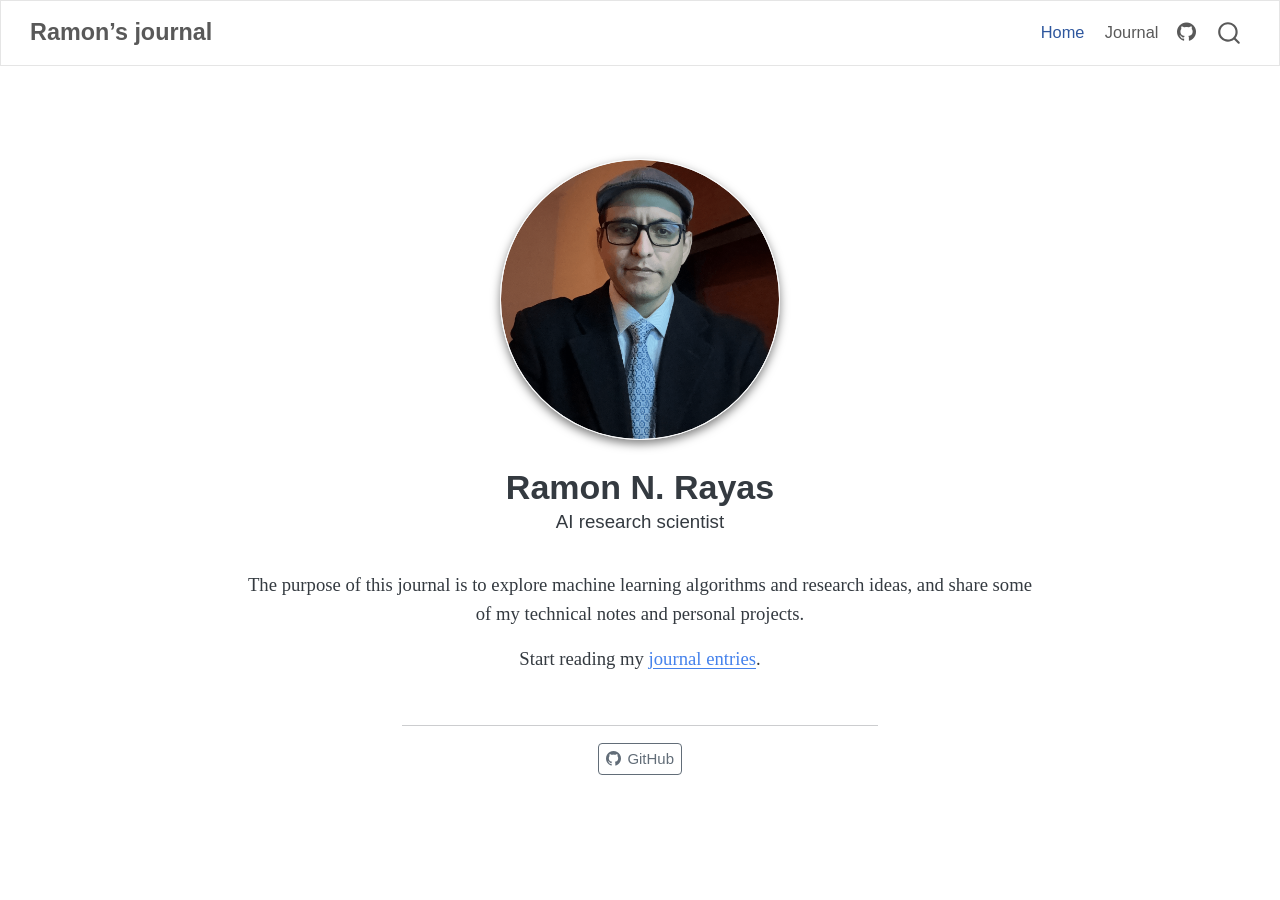
<file: index.html>
<!DOCTYPE html>
<html xmlns="http://www.w3.org/1999/xhtml" lang="en" xml:lang="en"><head>

<meta charset="utf-8">
<meta name="generator" content="quarto-1.9.38">

<meta name="viewport" content="width=device-width, initial-scale=1.0, user-scalable=yes">

<meta name="description" content="AI research scientist">

<title>Ramon N. Rayas – Ramon’s journal</title>
<style>
/* Default styles provided by pandoc.
** See https://pandoc.org/MANUAL.html#variables-for-html for config info.
*/
code{white-space: pre-wrap;}
span.smallcaps{font-variant: small-caps;}
div.columns{display: flex; gap: min(4vw, 1.5em);}
div.column{flex: auto; overflow-x: auto;}
div.hanging-indent{margin-left: 1.5em; text-indent: -1.5em;}
ul.task-list{list-style: none;}
ul.task-list li input[type="checkbox"] {
  width: 0.8em;
  margin: 0 0.8em 0.2em -1em; /* quarto-specific, see https://github.com/quarto-dev/quarto-cli/issues/4556 */ 
  vertical-align: middle;
}
</style>


<script src="site_libs/quarto-nav/quarto-nav.js"></script>
<script src="site_libs/quarto-nav/headroom.min.js"></script>
<script src="site_libs/clipboard/clipboard.min.js"></script>
<script src="site_libs/quarto-search/autocomplete.umd.js"></script>
<script src="site_libs/quarto-search/fuse.min.js"></script>
<script src="site_libs/quarto-search/quarto-search.js"></script>
<meta name="quarto:offset" content="./">
<script src="site_libs/quarto-html/quarto.js" type="module"></script>
<script src="site_libs/quarto-html/tabsets/tabsets.js" type="module"></script>
<script src="site_libs/quarto-html/popper.min.js"></script>
<script src="site_libs/quarto-html/tippy.umd.min.js"></script>
<link href="site_libs/quarto-html/tippy.css" rel="stylesheet">
<link href="site_libs/quarto-html/quarto-syntax-highlighting-15634bcf2e68342d4ad2dfa704d543f6.css" rel="stylesheet" id="quarto-text-highlighting-styles">
<script src="site_libs/bootstrap/bootstrap.min.js"></script>
<link href="site_libs/bootstrap/bootstrap-icons.css" rel="stylesheet">
<link href="site_libs/bootstrap/bootstrap-1b5cbb678aba238cc9ecc8dbef59e0a8.min.css" rel="stylesheet" append-hash="true" id="quarto-bootstrap" data-mode="light">
<script id="quarto-search-options" type="application/json">{
  "location": "navbar",
  "copy-button": false,
  "collapse-after": 3,
  "panel-placement": "end",
  "type": "overlay",
  "limit": 50,
  "keyboard-shortcut": [
    "f",
    "/",
    "s"
  ],
  "show-item-context": false,
  "language": {
    "search-no-results-text": "No results",
    "search-matching-documents-text": "matching documents",
    "search-copy-link-title": "Copy link to search",
    "search-hide-matches-text": "Hide additional matches",
    "search-more-match-text": "more match in this document",
    "search-more-matches-text": "more matches in this document",
    "search-clear-button-title": "Clear",
    "search-text-placeholder": "",
    "search-detached-cancel-button-title": "Cancel",
    "search-submit-button-title": "Submit",
    "search-label": "Search"
  }
}</script>


<link rel="stylesheet" href="styles.css">
</head>

<body class="nav-fixed fullcontent quarto-light">

<div id="quarto-search-results"></div>
  <header id="quarto-header" class="headroom fixed-top">
    <nav class="navbar navbar-expand-lg " data-bs-theme="dark">
      <div class="navbar-container container-fluid">
      <div class="navbar-brand-container mx-auto">
    <a class="navbar-brand" href="./index.html">
    <span class="navbar-title">Ramon’s journal</span>
    </a>
  </div>
            <div id="quarto-search" class="" title="Search"></div>
          <button class="navbar-toggler" type="button" data-bs-toggle="collapse" data-bs-target="#navbarCollapse" aria-controls="navbarCollapse" role="menu" aria-expanded="false" aria-label="Toggle navigation" onclick="if (window.quartoToggleHeadroom) { window.quartoToggleHeadroom(); }">
  <span class="navbar-toggler-icon"></span>
</button>
          <div class="collapse navbar-collapse" id="navbarCollapse">
            <ul class="navbar-nav navbar-nav-scroll ms-auto">
  <li class="nav-item">
    <a class="nav-link active" href="./index.html" aria-current="page"> 
<span class="menu-text">Home</span></a>
  </li>  
  <li class="nav-item">
    <a class="nav-link" href="./journal.html"> 
<span class="menu-text">Journal</span></a>
  </li>  
  <li class="nav-item compact">
    <a class="nav-link" href="https://github.com/onalix"> <i class="bi bi-github" role="img">
</i> 
<span class="menu-text"></span></a>
  </li>  
</ul>
          </div> <!-- /navcollapse -->
            <div class="quarto-navbar-tools">
</div>
      </div> <!-- /container-fluid -->
    </nav>
</header>
<!-- content -->
<div id="quarto-content" class="quarto-container page-columns page-rows-contents page-layout-article page-navbar">
<!-- sidebar -->
<!-- margin-sidebar -->
    
<!-- main -->
<div class="quarto-about-jolla">
  <img src="profile.png" class="about-image
  round " style="height: 15em; width: 15em;">
 <header id="title-block-header" class="quarto-title-block default">
<div class="quarto-title">
<h1 class="title">Ramon N. Rayas</h1>
</div>
<div>
  <div class="description">
    AI research scientist
  </div>
</div>
<div class="quarto-title-meta">
  </div>
</header><main class="content" id="quarto-document-content">
<p>The purpose of this journal is to explore machine learning algorithms and research ideas, and share some of my technical notes and personal projects.</p>
<p>Start reading my <a href="./journal.html">journal entries</a>.</p>


</main> 
  <hr class="about-sep">
   <div class="about-links">
  <a href="https://github.com/onalix" class="about-link" rel="" target="">
    <i class="bi bi-github"></i>
     <span class="about-link-text">GitHub</span>
  </a>
</div>
</div>
 <!-- /main -->
<script id="quarto-html-after-body" type="application/javascript">
  window.document.addEventListener("DOMContentLoaded", function (event) {
    const isCodeAnnotation = (el) => {
      for (const clz of el.classList) {
        if (clz.startsWith('code-annotation-')) {                     
          return true;
        }
      }
      return false;
    }
    const onCopySuccess = function(e) {
      // button target
      const button = e.trigger;
      // don't keep focus
      button.blur();
      // flash "checked"
      button.classList.add('code-copy-button-checked');
      var currentTitle = button.getAttribute("title");
      button.setAttribute("title", "Copied!");
      let tooltip;
      if (window.bootstrap) {
        button.setAttribute("data-bs-toggle", "tooltip");
        button.setAttribute("data-bs-placement", "left");
        button.setAttribute("data-bs-title", "Copied!");
        tooltip = new bootstrap.Tooltip(button, 
          { trigger: "manual", 
            customClass: "code-copy-button-tooltip",
            offset: [0, -8]});
        tooltip.show();    
      }
      setTimeout(function() {
        if (tooltip) {
          tooltip.hide();
          button.removeAttribute("data-bs-title");
          button.removeAttribute("data-bs-toggle");
          button.removeAttribute("data-bs-placement");
        }
        button.setAttribute("title", currentTitle);
        button.classList.remove('code-copy-button-checked');
      }, 1000);
      // clear code selection
      e.clearSelection();
    }
    const getTextToCopy = function(trigger) {
      const outerScaffold = trigger.parentElement.cloneNode(true);
      const codeEl = outerScaffold.querySelector('code');
      for (const childEl of codeEl.children) {
        if (isCodeAnnotation(childEl)) {
          childEl.remove();
        }
      }
      return codeEl.innerText;
    }
    const clipboard = new window.ClipboardJS('.code-copy-button:not([data-in-quarto-modal])', {
      text: getTextToCopy
    });
    clipboard.on('success', onCopySuccess);
    if (window.document.getElementById('quarto-embedded-source-code-modal')) {
      const clipboardModal = new window.ClipboardJS('.code-copy-button[data-in-quarto-modal]', {
        text: getTextToCopy,
        container: window.document.getElementById('quarto-embedded-source-code-modal')
      });
      clipboardModal.on('success', onCopySuccess);
    }
      var localhostRegex = new RegExp(/^(?:http|https):\/\/localhost\:?[0-9]*\//);
      var mailtoRegex = new RegExp(/^mailto:/);
        var filterRegex = new RegExp("https:\/\/onalix\.com");
      var isInternal = (href) => {
          return filterRegex.test(href) || localhostRegex.test(href) || mailtoRegex.test(href);
      }
      // Inspect non-navigation links and adorn them if external
     var links = window.document.querySelectorAll('a[href]:not(.nav-link):not(.navbar-brand):not(.toc-action):not(.sidebar-link):not(.sidebar-item-toggle):not(.pagination-link):not(.no-external):not([aria-hidden]):not(.dropdown-item):not(.quarto-navigation-tool):not(.about-link)');
      for (var i=0; i<links.length; i++) {
        const link = links[i];
        if (!isInternal(link.href)) {
          // undo the damage that might have been done by quarto-nav.js in the case of
          // links that we want to consider external
          if (link.dataset.originalHref !== undefined) {
            link.href = link.dataset.originalHref;
          }
        }
      }
    function tippyHover(el, contentFn, onTriggerFn, onUntriggerFn) {
      const config = {
        allowHTML: true,
        maxWidth: 500,
        delay: 100,
        arrow: false,
        appendTo: function(el) {
            return el.parentElement;
        },
        interactive: true,
        interactiveBorder: 10,
        theme: 'quarto',
        placement: 'bottom-start',
      };
      if (contentFn) {
        config.content = contentFn;
      }
      if (onTriggerFn) {
        config.onTrigger = onTriggerFn;
      }
      if (onUntriggerFn) {
        config.onUntrigger = onUntriggerFn;
      }
      window.tippy(el, config); 
    }
    const noterefs = window.document.querySelectorAll('a[role="doc-noteref"]');
    for (var i=0; i<noterefs.length; i++) {
      const ref = noterefs[i];
      tippyHover(ref, function() {
        // use id or data attribute instead here
        let href = ref.getAttribute('data-footnote-href') || ref.getAttribute('href');
        try { href = new URL(href).hash; } catch {}
        const id = href.replace(/^#\/?/, "");
        const note = window.document.getElementById(id);
        if (note) {
          return note.innerHTML;
        } else {
          return "";
        }
      });
    }
    const xrefs = window.document.querySelectorAll('a.quarto-xref');
    const processXRef = (id, note) => {
      // Strip column container classes
      const stripColumnClz = (el) => {
        el.classList.remove("page-full", "page-columns");
        if (el.children) {
          for (const child of el.children) {
            stripColumnClz(child);
          }
        }
      }
      stripColumnClz(note)
      if (id === null || id.startsWith('sec-')) {
        // Special case sections, only their first couple elements
        const container = document.createElement("div");
        if (note.children && note.children.length > 2) {
          container.appendChild(note.children[0].cloneNode(true));
          for (let i = 1; i < note.children.length; i++) {
            const child = note.children[i];
            if (child.tagName === "P" && child.innerText === "") {
              continue;
            } else {
              container.appendChild(child.cloneNode(true));
              break;
            }
          }
          if (window.Quarto?.typesetMath) {
            window.Quarto.typesetMath(container);
          }
          return container.innerHTML
        } else {
          if (window.Quarto?.typesetMath) {
            window.Quarto.typesetMath(note);
          }
          return note.innerHTML;
        }
      } else {
        // Remove any anchor links if they are present
        const anchorLink = note.querySelector('a.anchorjs-link');
        if (anchorLink) {
          anchorLink.remove();
        }
        if (window.Quarto?.typesetMath) {
          window.Quarto.typesetMath(note);
        }
        if (note.classList.contains("callout")) {
          return note.outerHTML;
        } else {
          return note.innerHTML;
        }
      }
    }
    for (var i=0; i<xrefs.length; i++) {
      const xref = xrefs[i];
      tippyHover(xref, undefined, function(instance) {
        instance.disable();
        let url = xref.getAttribute('href');
        let hash = undefined; 
        if (url.startsWith('#')) {
          hash = url;
        } else {
          try { hash = new URL(url).hash; } catch {}
        }
        if (hash) {
          const id = hash.replace(/^#\/?/, "");
          const note = window.document.getElementById(id);
          if (note !== null) {
            try {
              const html = processXRef(id, note.cloneNode(true));
              instance.setContent(html);
            } finally {
              instance.enable();
              instance.show();
            }
          } else {
            // See if we can fetch this
            fetch(url.split('#')[0])
            .then(res => res.text())
            .then(html => {
              const parser = new DOMParser();
              const htmlDoc = parser.parseFromString(html, "text/html");
              const note = htmlDoc.getElementById(id);
              if (note !== null) {
                const html = processXRef(id, note);
                instance.setContent(html);
              } 
            }).finally(() => {
              instance.enable();
              instance.show();
            });
          }
        } else {
          // See if we can fetch a full url (with no hash to target)
          // This is a special case and we should probably do some content thinning / targeting
          fetch(url)
          .then(res => res.text())
          .then(html => {
            const parser = new DOMParser();
            const htmlDoc = parser.parseFromString(html, "text/html");
            const note = htmlDoc.querySelector('main.content');
            if (note !== null) {
              // This should only happen for chapter cross references
              // (since there is no id in the URL)
              // remove the first header
              if (note.children.length > 0 && note.children[0].tagName === "HEADER") {
                note.children[0].remove();
              }
              const html = processXRef(null, note);
              instance.setContent(html);
            } 
          }).finally(() => {
            instance.enable();
            instance.show();
          });
        }
      }, function(instance) {
      });
    }
        let selectedAnnoteEl;
        const selectorForAnnotation = ( cell, annotation) => {
          let cellAttr = 'data-code-cell="' + cell + '"';
          let lineAttr = 'data-code-annotation="' +  annotation + '"';
          const selector = 'span[' + cellAttr + '][' + lineAttr + ']';
          return selector;
        }
        const selectCodeLines = (annoteEl) => {
          const doc = window.document;
          const targetCell = annoteEl.getAttribute("data-target-cell");
          const targetAnnotation = annoteEl.getAttribute("data-target-annotation");
          const annoteSpan = window.document.querySelector(selectorForAnnotation(targetCell, targetAnnotation));
          const lines = annoteSpan.getAttribute("data-code-lines").split(",");
          const lineIds = lines.map((line) => {
            return targetCell + "-" + line;
          })
          let top = null;
          let height = null;
          let parent = null;
          if (lineIds.length > 0) {
              //compute the position of the single el (top and bottom and make a div)
              const el = window.document.getElementById(lineIds[0]);
              top = el.offsetTop;
              height = el.offsetHeight;
              parent = el.parentElement.parentElement;
            if (lineIds.length > 1) {
              const lastEl = window.document.getElementById(lineIds[lineIds.length - 1]);
              const bottom = lastEl.offsetTop + lastEl.offsetHeight;
              height = bottom - top;
            }
            if (top !== null && height !== null && parent !== null) {
              // cook up a div (if necessary) and position it 
              let div = window.document.getElementById("code-annotation-line-highlight");
              if (div === null) {
                div = window.document.createElement("div");
                div.setAttribute("id", "code-annotation-line-highlight");
                div.style.position = 'absolute';
                parent.appendChild(div);
              }
              div.style.top = top - 2 + "px";
              div.style.height = height + 4 + "px";
              div.style.left = 0;
              let gutterDiv = window.document.getElementById("code-annotation-line-highlight-gutter");
              if (gutterDiv === null) {
                gutterDiv = window.document.createElement("div");
                gutterDiv.setAttribute("id", "code-annotation-line-highlight-gutter");
                gutterDiv.style.position = 'absolute';
                const codeCell = window.document.getElementById(targetCell);
                const gutter = codeCell.querySelector('.code-annotation-gutter');
                gutter.appendChild(gutterDiv);
              }
              gutterDiv.style.top = top - 2 + "px";
              gutterDiv.style.height = height + 4 + "px";
            }
            selectedAnnoteEl = annoteEl;
          }
        };
        const unselectCodeLines = () => {
          const elementsIds = ["code-annotation-line-highlight", "code-annotation-line-highlight-gutter"];
          elementsIds.forEach((elId) => {
            const div = window.document.getElementById(elId);
            if (div) {
              div.remove();
            }
          });
          selectedAnnoteEl = undefined;
        };
          // Handle positioning of the toggle
      window.addEventListener(
        "resize",
        throttle(() => {
          elRect = undefined;
          if (selectedAnnoteEl) {
            selectCodeLines(selectedAnnoteEl);
          }
        }, 10)
      );
      function throttle(fn, ms) {
      let throttle = false;
      let timer;
        return (...args) => {
          if(!throttle) { // first call gets through
              fn.apply(this, args);
              throttle = true;
          } else { // all the others get throttled
              if(timer) clearTimeout(timer); // cancel #2
              timer = setTimeout(() => {
                fn.apply(this, args);
                timer = throttle = false;
              }, ms);
          }
        };
      }
        // Attach click handler to the DT
        const annoteDls = window.document.querySelectorAll('dt[data-target-cell]');
        for (const annoteDlNode of annoteDls) {
          annoteDlNode.addEventListener('click', (event) => {
            const clickedEl = event.target;
            if (clickedEl !== selectedAnnoteEl) {
              unselectCodeLines();
              const activeEl = window.document.querySelector('dt[data-target-cell].code-annotation-active');
              if (activeEl) {
                activeEl.classList.remove('code-annotation-active');
              }
              selectCodeLines(clickedEl);
              clickedEl.classList.add('code-annotation-active');
            } else {
              // Unselect the line
              unselectCodeLines();
              clickedEl.classList.remove('code-annotation-active');
            }
          });
        }
    const findCites = (el) => {
      const parentEl = el.parentElement;
      if (parentEl) {
        const cites = parentEl.dataset.cites;
        if (cites) {
          return {
            el,
            cites: cites.split(' ')
          };
        } else {
          return findCites(el.parentElement)
        }
      } else {
        return undefined;
      }
    };
    var bibliorefs = window.document.querySelectorAll('a[role="doc-biblioref"]');
    for (var i=0; i<bibliorefs.length; i++) {
      const ref = bibliorefs[i];
      const citeInfo = findCites(ref);
      if (citeInfo) {
        tippyHover(citeInfo.el, function() {
          var popup = window.document.createElement('div');
          citeInfo.cites.forEach(function(cite) {
            var citeDiv = window.document.createElement('div');
            citeDiv.classList.add('hanging-indent');
            citeDiv.classList.add('csl-entry');
            var biblioDiv = window.document.getElementById('ref-' + cite);
            if (biblioDiv) {
              citeDiv.innerHTML = biblioDiv.innerHTML;
            }
            popup.appendChild(citeDiv);
          });
          return popup.innerHTML;
        });
      }
    }
  });
  </script>
</div> <!-- /content -->




</body></html>
</file>
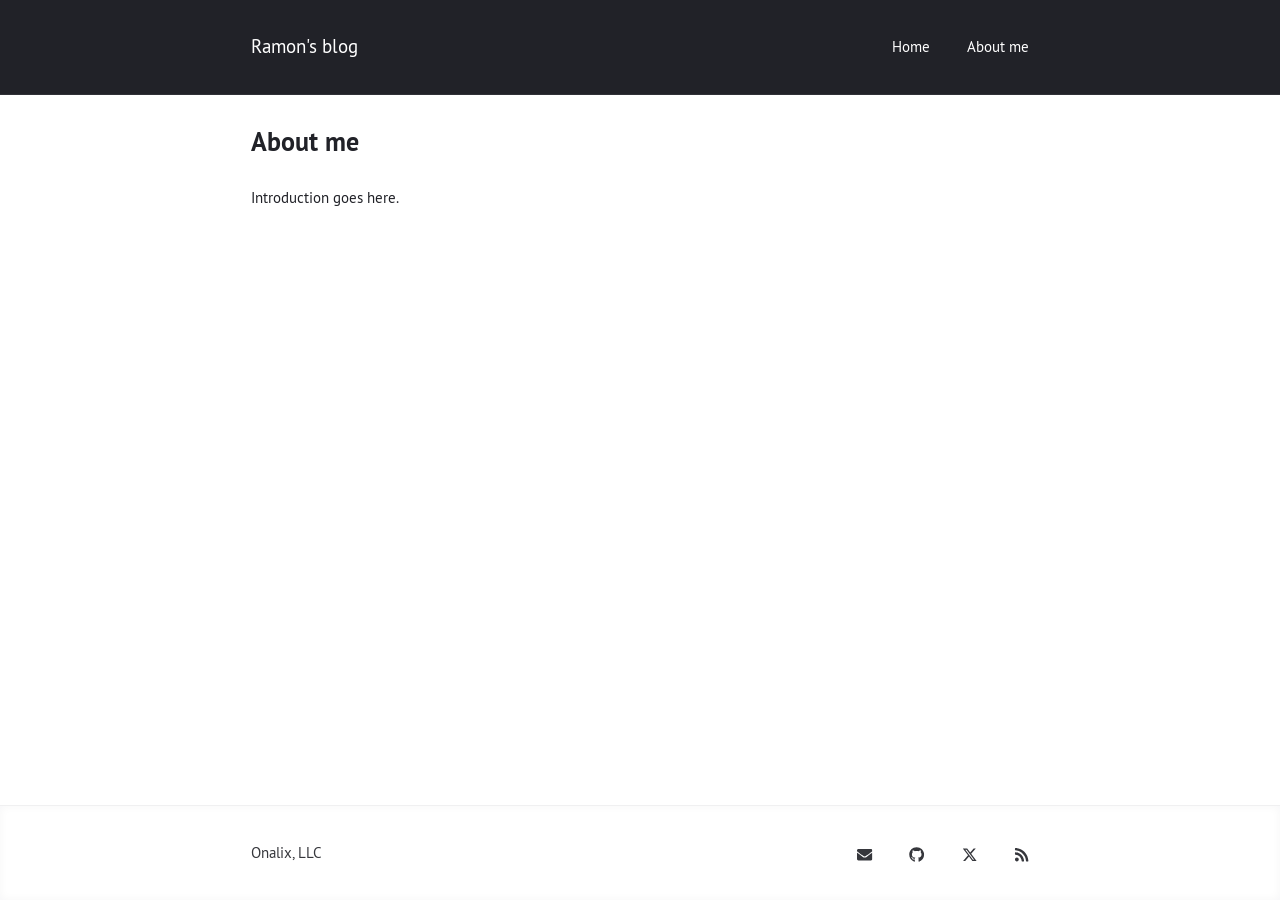
<file: about-me/index.html>
<!DOCTYPE html>
<html lang="en">
<title>About me | Ramon&#39;s blog</title>
<meta charset="utf-8">
<meta name="viewport" content="width=device-width, initial-scale=1.0">
<meta name="author" content="Ramon N. Rayas">
<meta name="generator" content="Jekyll v4.2.2">
<link rel="canonical" href="/about-me/">

<link rel="stylesheet" href="/assets/css/index.css">

<link rel="alternate" href="/feed.xml" type="application/atom+xml" title="Ramon's blog">







<header>
  <a href="/" class="title">Ramon&#39;s blog</a>
  <nav><a href="/" >Home</a><a href="/about-me/" class="selected">About me</a></nav>

</header>

<article>
  <header><h1><a href="/about-me/">About me</a></h1></header>
  <p>Introduction goes here.</p>

</article>



<footer>
  <div>Onalix, LLC</div>
  <nav><a href="mailto:ramon@onalix.com" ><svg aria-label="Mail" class="icon"><use xlink:href="/assets/fontawesome/icons.svg#envelope"></use></svg></a><a href="https://github.com/onalix" ><svg aria-label="Github" class="icon"><use xlink:href="/assets/fontawesome/icons.svg#github"></use></svg></a><a href="https://x.com/onalixcom" ><svg aria-label="X" class="icon"><use xlink:href="/assets/fontawesome/icons.svg#twitter"></use></svg></a><a href="/feed.xml" ><svg aria-label="Subscribe" class="icon"><use xlink:href="/assets/fontawesome/icons.svg#rss"></use></svg></a></nav>

</footer>


</html>
</file>
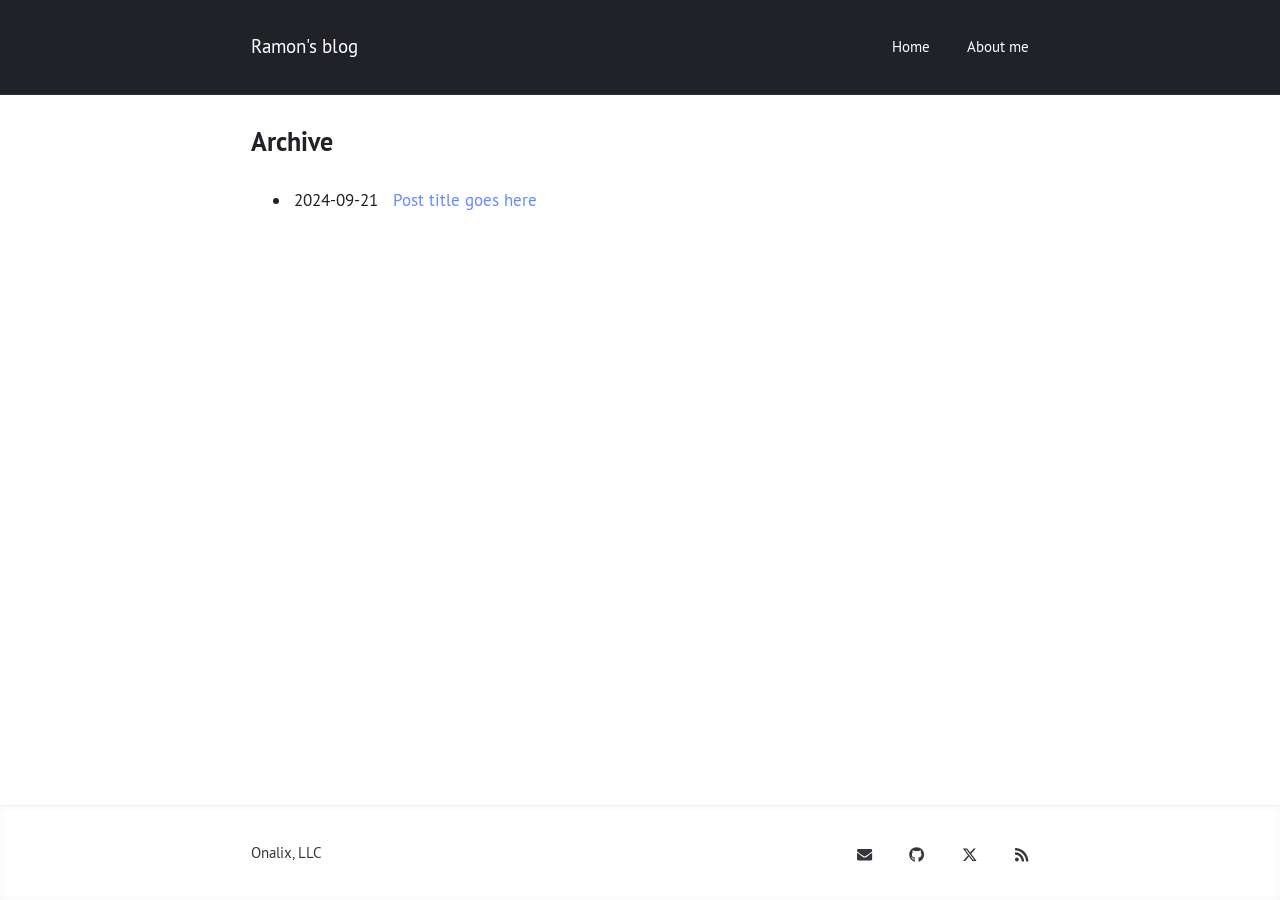
<file: archive/index.html>
<!DOCTYPE html>
<html lang="en">
<title>Archive | Ramon&#39;s blog</title>
<meta charset="utf-8">
<meta name="viewport" content="width=device-width, initial-scale=1.0">
<meta name="author" content="Ramon N. Rayas">
<meta name="generator" content="Jekyll v4.2.2">
<link rel="canonical" href="/archive/">

<link rel="stylesheet" href="/assets/css/index.css">

<link rel="alternate" href="/feed.xml" type="application/atom+xml" title="Ramon's blog">







<header>
  <a href="/" class="title">Ramon&#39;s blog</a>
  <nav><a href="/" >Home</a><a href="/about-me/" >About me</a></nav>

</header>

<article>
  <header><h1>Archive</h1></header>
  <ul class="archive">
    
    <li>
      <time datetime="2024-09-21T00:00:00-06:00">2024-09-21</time>
      <a href="/post/">Post title goes here</a>
    </li>
    
  </ul>
</article>




<footer>
  <div>Onalix, LLC</div>
  <nav><a href="mailto:ramon@onalix.com" ><svg aria-label="Mail" class="icon"><use xlink:href="/assets/fontawesome/icons.svg#envelope"></use></svg></a><a href="https://github.com/onalix" ><svg aria-label="Github" class="icon"><use xlink:href="/assets/fontawesome/icons.svg#github"></use></svg></a><a href="https://x.com/onalixcom" ><svg aria-label="X" class="icon"><use xlink:href="/assets/fontawesome/icons.svg#twitter"></use></svg></a><a href="/feed.xml" ><svg aria-label="Subscribe" class="icon"><use xlink:href="/assets/fontawesome/icons.svg#rss"></use></svg></a></nav>

</footer>


</html>
</file>
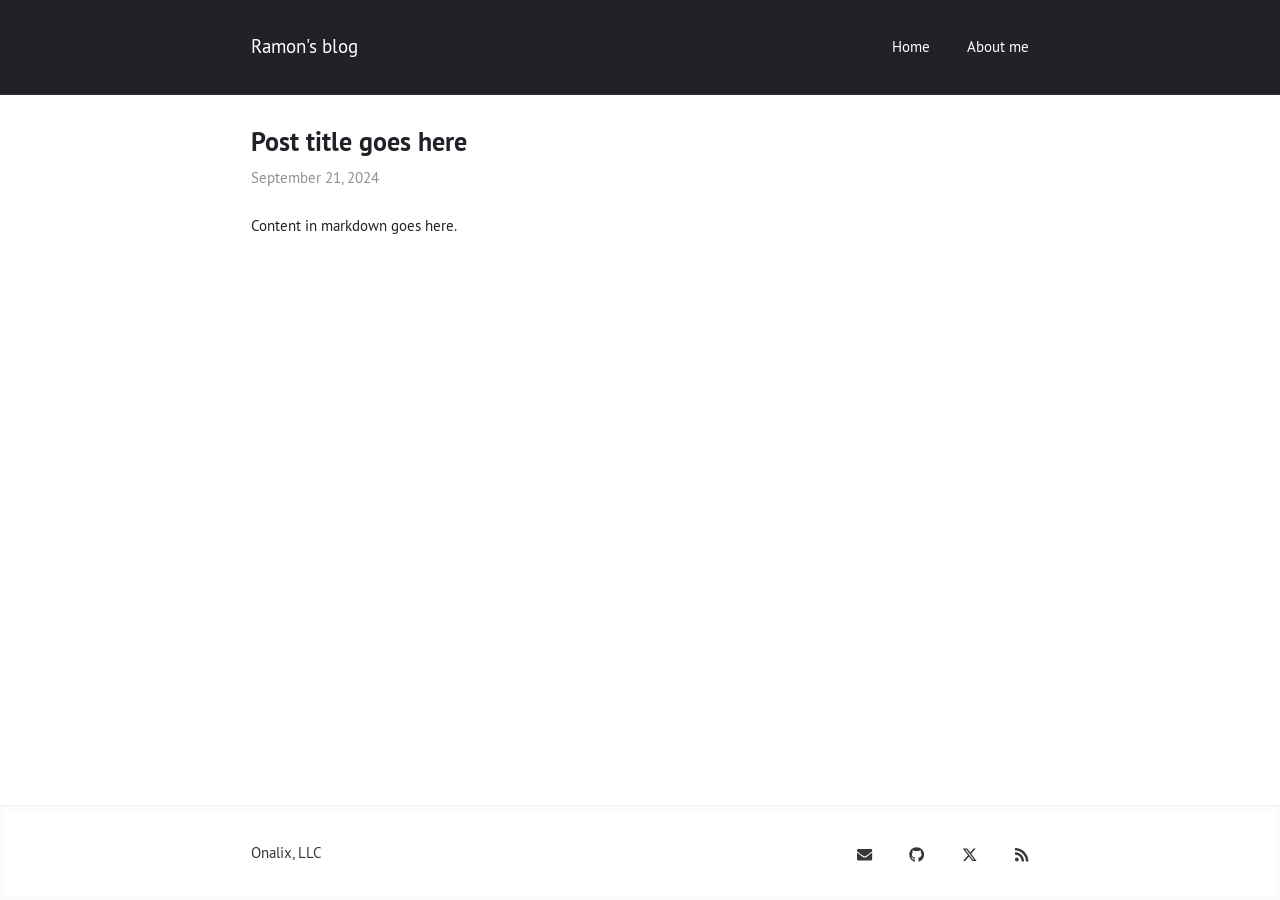
<file: post/index.html>
<!DOCTYPE html>
<html lang="en">
<title>Post title goes here | Ramon&#39;s blog</title>
<meta charset="utf-8">
<meta name="viewport" content="width=device-width, initial-scale=1.0">
<meta name="author" content="Ramon N. Rayas">
<meta name="generator" content="Jekyll v4.2.2">
<link rel="canonical" href="/post/">

<link rel="stylesheet" href="/assets/css/index.css">

<link rel="alternate" href="/feed.xml" type="application/atom+xml" title="Ramon's blog">

<link rel="stylesheet" href="/assets/katex/katex.min.css">
<script defer src="/assets/katex/katex.min.js"></script>
<script defer src="/assets/katex/contrib/auto-render.min.js" onload="renderMathInElement(document.body)"></script>







<header>
  <a href="/" class="title">Ramon&#39;s blog</a>
  <nav><a href="/" >Home</a><a href="/about-me/" >About me</a></nav>

</header>

<article>
  <header>
  <h1><a href="/post/">Post title goes here</a></h1><time datetime="2024-09-21T00:00:00-06:00">September 21, 2024</time>
</header>

  <p>Content in markdown goes here.</p>

  
</article>



<footer>
  <div>Onalix, LLC</div>
  <nav><a href="mailto:ramon@onalix.com" ><svg aria-label="Mail" class="icon"><use xlink:href="/assets/fontawesome/icons.svg#envelope"></use></svg></a><a href="https://github.com/onalix" ><svg aria-label="Github" class="icon"><use xlink:href="/assets/fontawesome/icons.svg#github"></use></svg></a><a href="https://x.com/onalixcom" ><svg aria-label="X" class="icon"><use xlink:href="/assets/fontawesome/icons.svg#twitter"></use></svg></a><a href="/feed.xml" ><svg aria-label="Subscribe" class="icon"><use xlink:href="/assets/fontawesome/icons.svg#rss"></use></svg></a></nav>

</footer>


</html>
</file>
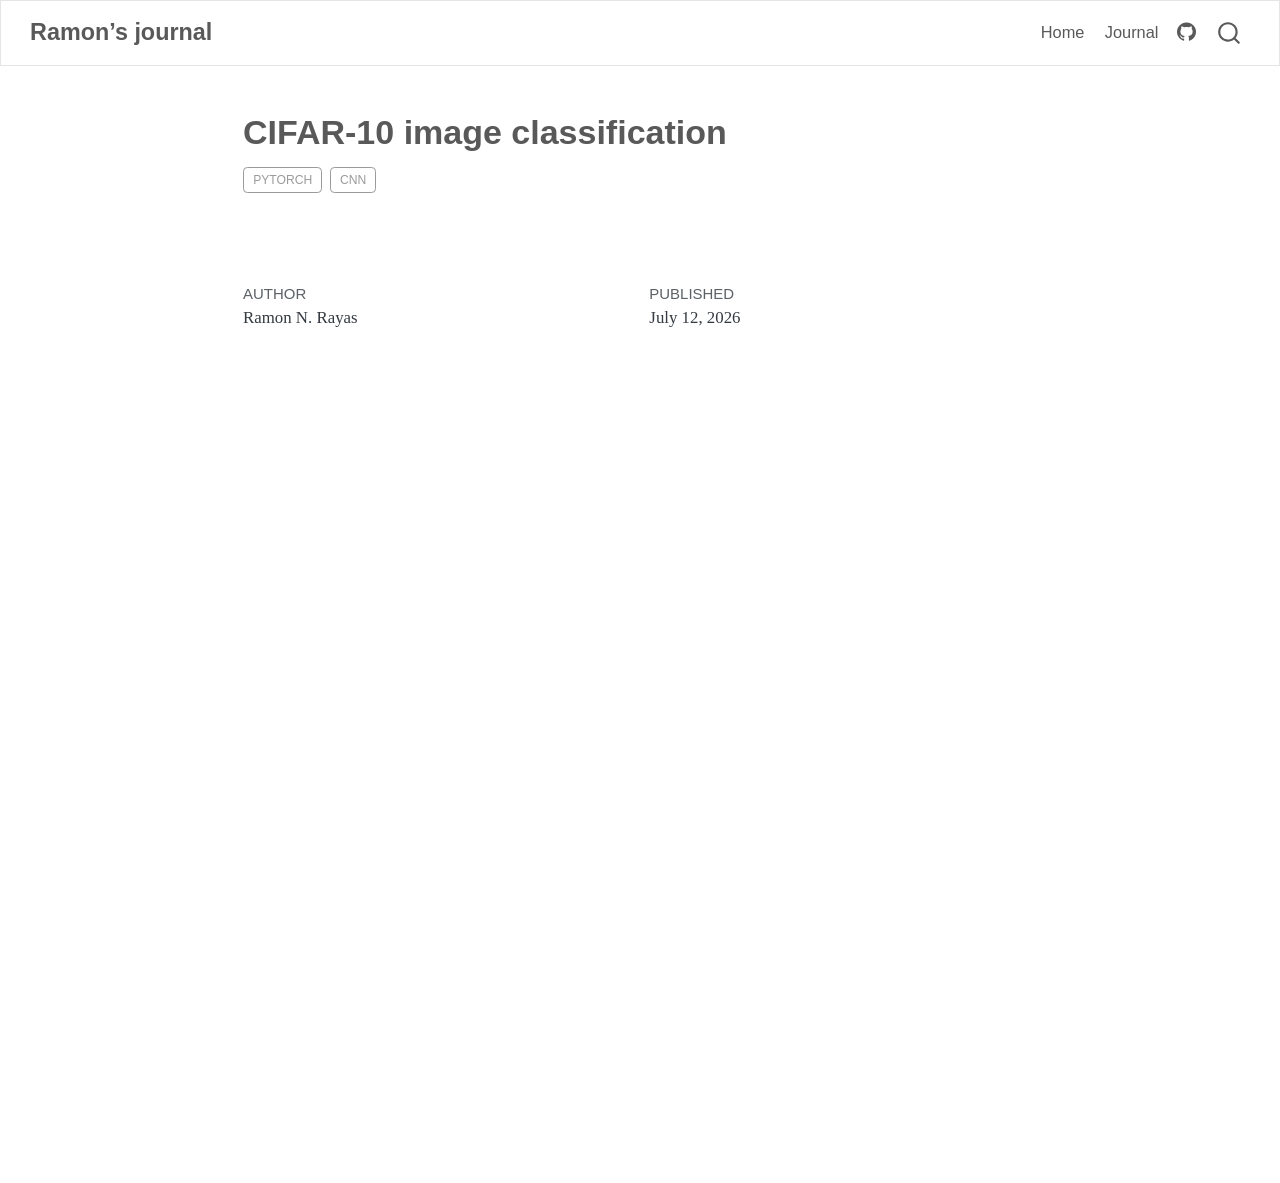
<file: entries/cifar10-image-classifier/index.html>
<!DOCTYPE html>
<html xmlns="http://www.w3.org/1999/xhtml" lang="en" xml:lang="en"><head>

<meta charset="utf-8">
<meta name="generator" content="quarto-1.9.38">

<meta name="viewport" content="width=device-width, initial-scale=1.0, user-scalable=yes">

<meta name="author" content="Ramon N. Rayas">
<meta name="dcterms.date" content="2026-07-12">

<title>CIFAR-10 image classification – Ramon’s journal</title>
<style>
/* Default styles provided by pandoc.
** See https://pandoc.org/MANUAL.html#variables-for-html for config info.
*/
code{white-space: pre-wrap;}
span.smallcaps{font-variant: small-caps;}
div.columns{display: flex; gap: min(4vw, 1.5em);}
div.column{flex: auto; overflow-x: auto;}
div.hanging-indent{margin-left: 1.5em; text-indent: -1.5em;}
ul.task-list{list-style: none;}
ul.task-list li input[type="checkbox"] {
  width: 0.8em;
  margin: 0 0.8em 0.2em -1em; /* quarto-specific, see https://github.com/quarto-dev/quarto-cli/issues/4556 */ 
  vertical-align: middle;
}
</style>


<script src="../../site_libs/quarto-nav/quarto-nav.js"></script>
<script src="../../site_libs/quarto-nav/headroom.min.js"></script>
<script src="../../site_libs/clipboard/clipboard.min.js"></script>
<script src="../../site_libs/quarto-search/autocomplete.umd.js"></script>
<script src="../../site_libs/quarto-search/fuse.min.js"></script>
<script src="../../site_libs/quarto-search/quarto-search.js"></script>
<meta name="quarto:offset" content="../../">
<script src="../../site_libs/quarto-html/quarto.js" type="module"></script>
<script src="../../site_libs/quarto-html/tabsets/tabsets.js" type="module"></script>
<script src="../../site_libs/quarto-html/popper.min.js"></script>
<script src="../../site_libs/quarto-html/tippy.umd.min.js"></script>
<script src="../../site_libs/quarto-html/anchor.min.js"></script>
<link href="../../site_libs/quarto-html/tippy.css" rel="stylesheet">
<link href="../../site_libs/quarto-html/quarto-syntax-highlighting-15634bcf2e68342d4ad2dfa704d543f6.css" rel="stylesheet" id="quarto-text-highlighting-styles">
<script src="../../site_libs/bootstrap/bootstrap.min.js"></script>
<link href="../../site_libs/bootstrap/bootstrap-icons.css" rel="stylesheet">
<link href="../../site_libs/bootstrap/bootstrap-1b5cbb678aba238cc9ecc8dbef59e0a8.min.css" rel="stylesheet" append-hash="true" id="quarto-bootstrap" data-mode="light">
<script id="quarto-search-options" type="application/json">{
  "location": "navbar",
  "copy-button": false,
  "collapse-after": 3,
  "panel-placement": "end",
  "type": "overlay",
  "limit": 50,
  "keyboard-shortcut": [
    "f",
    "/",
    "s"
  ],
  "show-item-context": false,
  "language": {
    "search-no-results-text": "No results",
    "search-matching-documents-text": "matching documents",
    "search-copy-link-title": "Copy link to search",
    "search-hide-matches-text": "Hide additional matches",
    "search-more-match-text": "more match in this document",
    "search-more-matches-text": "more matches in this document",
    "search-clear-button-title": "Clear",
    "search-text-placeholder": "",
    "search-detached-cancel-button-title": "Cancel",
    "search-submit-button-title": "Submit",
    "search-label": "Search"
  }
}</script>


<link rel="stylesheet" href="../../styles.css">
</head>

<body class="nav-fixed fullcontent quarto-light">

<div id="quarto-search-results"></div>
  <header id="quarto-header" class="headroom fixed-top quarto-banner">
    <nav class="navbar navbar-expand-lg " data-bs-theme="dark">
      <div class="navbar-container container-fluid">
      <div class="navbar-brand-container mx-auto">
    <a class="navbar-brand" href="../../index.html">
    <span class="navbar-title">Ramon’s journal</span>
    </a>
  </div>
            <div id="quarto-search" class="" title="Search"></div>
          <button class="navbar-toggler" type="button" data-bs-toggle="collapse" data-bs-target="#navbarCollapse" aria-controls="navbarCollapse" role="menu" aria-expanded="false" aria-label="Toggle navigation" onclick="if (window.quartoToggleHeadroom) { window.quartoToggleHeadroom(); }">
  <span class="navbar-toggler-icon"></span>
</button>
          <div class="collapse navbar-collapse" id="navbarCollapse">
            <ul class="navbar-nav navbar-nav-scroll ms-auto">
  <li class="nav-item">
    <a class="nav-link" href="../../index.html"> 
<span class="menu-text">Home</span></a>
  </li>  
  <li class="nav-item">
    <a class="nav-link" href="../../journal.html"> 
<span class="menu-text">Journal</span></a>
  </li>  
  <li class="nav-item compact">
    <a class="nav-link" href="https://github.com/onalix"> <i class="bi bi-github" role="img">
</i> 
<span class="menu-text"></span></a>
  </li>  
</ul>
          </div> <!-- /navcollapse -->
            <div class="quarto-navbar-tools">
</div>
      </div> <!-- /container-fluid -->
    </nav>
</header>
<!-- content -->
<header id="title-block-header" class="quarto-title-block default page-columns page-full">
  <div class="quarto-title-banner page-columns page-full">
    <div class="quarto-title column-body">
      <h1 class="title">CIFAR-10 image classification</h1>
                                <div class="quarto-categories">
                <div class="quarto-category">PyTorch</div>
                <div class="quarto-category">CNN</div>
              </div>
                  </div>
  </div>
    
  
  <div class="quarto-title-meta">

      <div>
      <div class="quarto-title-meta-heading">Author</div>
      <div class="quarto-title-meta-contents">
               <p>Ramon N. Rayas </p>
            </div>
    </div>
      
      <div>
      <div class="quarto-title-meta-heading">Published</div>
      <div class="quarto-title-meta-contents">
        <p class="date">July 12, 2026</p>
      </div>
    </div>
    
      
    </div>
    
  
  </header><div id="quarto-content" class="quarto-container page-columns page-rows-contents page-layout-article page-navbar">
<!-- sidebar -->
<!-- margin-sidebar -->
    
<!-- main -->
<main class="content quarto-banner-title-block" id="quarto-document-content">








</main> <!-- /main -->
<script id="quarto-html-after-body" type="application/javascript">
  window.document.addEventListener("DOMContentLoaded", function (event) {
    const icon = "";
    const anchorJS = new window.AnchorJS();
    anchorJS.options = {
      placement: 'right',
      icon: icon
    };
    anchorJS.add('.anchored');
    const isCodeAnnotation = (el) => {
      for (const clz of el.classList) {
        if (clz.startsWith('code-annotation-')) {                     
          return true;
        }
      }
      return false;
    }
    const onCopySuccess = function(e) {
      // button target
      const button = e.trigger;
      // don't keep focus
      button.blur();
      // flash "checked"
      button.classList.add('code-copy-button-checked');
      var currentTitle = button.getAttribute("title");
      button.setAttribute("title", "Copied!");
      let tooltip;
      if (window.bootstrap) {
        button.setAttribute("data-bs-toggle", "tooltip");
        button.setAttribute("data-bs-placement", "left");
        button.setAttribute("data-bs-title", "Copied!");
        tooltip = new bootstrap.Tooltip(button, 
          { trigger: "manual", 
            customClass: "code-copy-button-tooltip",
            offset: [0, -8]});
        tooltip.show();    
      }
      setTimeout(function() {
        if (tooltip) {
          tooltip.hide();
          button.removeAttribute("data-bs-title");
          button.removeAttribute("data-bs-toggle");
          button.removeAttribute("data-bs-placement");
        }
        button.setAttribute("title", currentTitle);
        button.classList.remove('code-copy-button-checked');
      }, 1000);
      // clear code selection
      e.clearSelection();
    }
    const getTextToCopy = function(trigger) {
      const outerScaffold = trigger.parentElement.cloneNode(true);
      const codeEl = outerScaffold.querySelector('code');
      for (const childEl of codeEl.children) {
        if (isCodeAnnotation(childEl)) {
          childEl.remove();
        }
      }
      return codeEl.innerText;
    }
    const clipboard = new window.ClipboardJS('.code-copy-button:not([data-in-quarto-modal])', {
      text: getTextToCopy
    });
    clipboard.on('success', onCopySuccess);
    if (window.document.getElementById('quarto-embedded-source-code-modal')) {
      const clipboardModal = new window.ClipboardJS('.code-copy-button[data-in-quarto-modal]', {
        text: getTextToCopy,
        container: window.document.getElementById('quarto-embedded-source-code-modal')
      });
      clipboardModal.on('success', onCopySuccess);
    }
      var localhostRegex = new RegExp(/^(?:http|https):\/\/localhost\:?[0-9]*\//);
      var mailtoRegex = new RegExp(/^mailto:/);
        var filterRegex = new RegExp("https:\/\/onalix\.com");
      var isInternal = (href) => {
          return filterRegex.test(href) || localhostRegex.test(href) || mailtoRegex.test(href);
      }
      // Inspect non-navigation links and adorn them if external
     var links = window.document.querySelectorAll('a[href]:not(.nav-link):not(.navbar-brand):not(.toc-action):not(.sidebar-link):not(.sidebar-item-toggle):not(.pagination-link):not(.no-external):not([aria-hidden]):not(.dropdown-item):not(.quarto-navigation-tool):not(.about-link)');
      for (var i=0; i<links.length; i++) {
        const link = links[i];
        if (!isInternal(link.href)) {
          // undo the damage that might have been done by quarto-nav.js in the case of
          // links that we want to consider external
          if (link.dataset.originalHref !== undefined) {
            link.href = link.dataset.originalHref;
          }
        }
      }
    function tippyHover(el, contentFn, onTriggerFn, onUntriggerFn) {
      const config = {
        allowHTML: true,
        maxWidth: 500,
        delay: 100,
        arrow: false,
        appendTo: function(el) {
            return el.parentElement;
        },
        interactive: true,
        interactiveBorder: 10,
        theme: 'quarto',
        placement: 'bottom-start',
      };
      if (contentFn) {
        config.content = contentFn;
      }
      if (onTriggerFn) {
        config.onTrigger = onTriggerFn;
      }
      if (onUntriggerFn) {
        config.onUntrigger = onUntriggerFn;
      }
      window.tippy(el, config); 
    }
    const noterefs = window.document.querySelectorAll('a[role="doc-noteref"]');
    for (var i=0; i<noterefs.length; i++) {
      const ref = noterefs[i];
      tippyHover(ref, function() {
        // use id or data attribute instead here
        let href = ref.getAttribute('data-footnote-href') || ref.getAttribute('href');
        try { href = new URL(href).hash; } catch {}
        const id = href.replace(/^#\/?/, "");
        const note = window.document.getElementById(id);
        if (note) {
          return note.innerHTML;
        } else {
          return "";
        }
      });
    }
    const xrefs = window.document.querySelectorAll('a.quarto-xref');
    const processXRef = (id, note) => {
      // Strip column container classes
      const stripColumnClz = (el) => {
        el.classList.remove("page-full", "page-columns");
        if (el.children) {
          for (const child of el.children) {
            stripColumnClz(child);
          }
        }
      }
      stripColumnClz(note)
      if (id === null || id.startsWith('sec-')) {
        // Special case sections, only their first couple elements
        const container = document.createElement("div");
        if (note.children && note.children.length > 2) {
          container.appendChild(note.children[0].cloneNode(true));
          for (let i = 1; i < note.children.length; i++) {
            const child = note.children[i];
            if (child.tagName === "P" && child.innerText === "") {
              continue;
            } else {
              container.appendChild(child.cloneNode(true));
              break;
            }
          }
          if (window.Quarto?.typesetMath) {
            window.Quarto.typesetMath(container);
          }
          return container.innerHTML
        } else {
          if (window.Quarto?.typesetMath) {
            window.Quarto.typesetMath(note);
          }
          return note.innerHTML;
        }
      } else {
        // Remove any anchor links if they are present
        const anchorLink = note.querySelector('a.anchorjs-link');
        if (anchorLink) {
          anchorLink.remove();
        }
        if (window.Quarto?.typesetMath) {
          window.Quarto.typesetMath(note);
        }
        if (note.classList.contains("callout")) {
          return note.outerHTML;
        } else {
          return note.innerHTML;
        }
      }
    }
    for (var i=0; i<xrefs.length; i++) {
      const xref = xrefs[i];
      tippyHover(xref, undefined, function(instance) {
        instance.disable();
        let url = xref.getAttribute('href');
        let hash = undefined; 
        if (url.startsWith('#')) {
          hash = url;
        } else {
          try { hash = new URL(url).hash; } catch {}
        }
        if (hash) {
          const id = hash.replace(/^#\/?/, "");
          const note = window.document.getElementById(id);
          if (note !== null) {
            try {
              const html = processXRef(id, note.cloneNode(true));
              instance.setContent(html);
            } finally {
              instance.enable();
              instance.show();
            }
          } else {
            // See if we can fetch this
            fetch(url.split('#')[0])
            .then(res => res.text())
            .then(html => {
              const parser = new DOMParser();
              const htmlDoc = parser.parseFromString(html, "text/html");
              const note = htmlDoc.getElementById(id);
              if (note !== null) {
                const html = processXRef(id, note);
                instance.setContent(html);
              } 
            }).finally(() => {
              instance.enable();
              instance.show();
            });
          }
        } else {
          // See if we can fetch a full url (with no hash to target)
          // This is a special case and we should probably do some content thinning / targeting
          fetch(url)
          .then(res => res.text())
          .then(html => {
            const parser = new DOMParser();
            const htmlDoc = parser.parseFromString(html, "text/html");
            const note = htmlDoc.querySelector('main.content');
            if (note !== null) {
              // This should only happen for chapter cross references
              // (since there is no id in the URL)
              // remove the first header
              if (note.children.length > 0 && note.children[0].tagName === "HEADER") {
                note.children[0].remove();
              }
              const html = processXRef(null, note);
              instance.setContent(html);
            } 
          }).finally(() => {
            instance.enable();
            instance.show();
          });
        }
      }, function(instance) {
      });
    }
        let selectedAnnoteEl;
        const selectorForAnnotation = ( cell, annotation) => {
          let cellAttr = 'data-code-cell="' + cell + '"';
          let lineAttr = 'data-code-annotation="' +  annotation + '"';
          const selector = 'span[' + cellAttr + '][' + lineAttr + ']';
          return selector;
        }
        const selectCodeLines = (annoteEl) => {
          const doc = window.document;
          const targetCell = annoteEl.getAttribute("data-target-cell");
          const targetAnnotation = annoteEl.getAttribute("data-target-annotation");
          const annoteSpan = window.document.querySelector(selectorForAnnotation(targetCell, targetAnnotation));
          const lines = annoteSpan.getAttribute("data-code-lines").split(",");
          const lineIds = lines.map((line) => {
            return targetCell + "-" + line;
          })
          let top = null;
          let height = null;
          let parent = null;
          if (lineIds.length > 0) {
              //compute the position of the single el (top and bottom and make a div)
              const el = window.document.getElementById(lineIds[0]);
              top = el.offsetTop;
              height = el.offsetHeight;
              parent = el.parentElement.parentElement;
            if (lineIds.length > 1) {
              const lastEl = window.document.getElementById(lineIds[lineIds.length - 1]);
              const bottom = lastEl.offsetTop + lastEl.offsetHeight;
              height = bottom - top;
            }
            if (top !== null && height !== null && parent !== null) {
              // cook up a div (if necessary) and position it 
              let div = window.document.getElementById("code-annotation-line-highlight");
              if (div === null) {
                div = window.document.createElement("div");
                div.setAttribute("id", "code-annotation-line-highlight");
                div.style.position = 'absolute';
                parent.appendChild(div);
              }
              div.style.top = top - 2 + "px";
              div.style.height = height + 4 + "px";
              div.style.left = 0;
              let gutterDiv = window.document.getElementById("code-annotation-line-highlight-gutter");
              if (gutterDiv === null) {
                gutterDiv = window.document.createElement("div");
                gutterDiv.setAttribute("id", "code-annotation-line-highlight-gutter");
                gutterDiv.style.position = 'absolute';
                const codeCell = window.document.getElementById(targetCell);
                const gutter = codeCell.querySelector('.code-annotation-gutter');
                gutter.appendChild(gutterDiv);
              }
              gutterDiv.style.top = top - 2 + "px";
              gutterDiv.style.height = height + 4 + "px";
            }
            selectedAnnoteEl = annoteEl;
          }
        };
        const unselectCodeLines = () => {
          const elementsIds = ["code-annotation-line-highlight", "code-annotation-line-highlight-gutter"];
          elementsIds.forEach((elId) => {
            const div = window.document.getElementById(elId);
            if (div) {
              div.remove();
            }
          });
          selectedAnnoteEl = undefined;
        };
          // Handle positioning of the toggle
      window.addEventListener(
        "resize",
        throttle(() => {
          elRect = undefined;
          if (selectedAnnoteEl) {
            selectCodeLines(selectedAnnoteEl);
          }
        }, 10)
      );
      function throttle(fn, ms) {
      let throttle = false;
      let timer;
        return (...args) => {
          if(!throttle) { // first call gets through
              fn.apply(this, args);
              throttle = true;
          } else { // all the others get throttled
              if(timer) clearTimeout(timer); // cancel #2
              timer = setTimeout(() => {
                fn.apply(this, args);
                timer = throttle = false;
              }, ms);
          }
        };
      }
        // Attach click handler to the DT
        const annoteDls = window.document.querySelectorAll('dt[data-target-cell]');
        for (const annoteDlNode of annoteDls) {
          annoteDlNode.addEventListener('click', (event) => {
            const clickedEl = event.target;
            if (clickedEl !== selectedAnnoteEl) {
              unselectCodeLines();
              const activeEl = window.document.querySelector('dt[data-target-cell].code-annotation-active');
              if (activeEl) {
                activeEl.classList.remove('code-annotation-active');
              }
              selectCodeLines(clickedEl);
              clickedEl.classList.add('code-annotation-active');
            } else {
              // Unselect the line
              unselectCodeLines();
              clickedEl.classList.remove('code-annotation-active');
            }
          });
        }
    const findCites = (el) => {
      const parentEl = el.parentElement;
      if (parentEl) {
        const cites = parentEl.dataset.cites;
        if (cites) {
          return {
            el,
            cites: cites.split(' ')
          };
        } else {
          return findCites(el.parentElement)
        }
      } else {
        return undefined;
      }
    };
    var bibliorefs = window.document.querySelectorAll('a[role="doc-biblioref"]');
    for (var i=0; i<bibliorefs.length; i++) {
      const ref = bibliorefs[i];
      const citeInfo = findCites(ref);
      if (citeInfo) {
        tippyHover(citeInfo.el, function() {
          var popup = window.document.createElement('div');
          citeInfo.cites.forEach(function(cite) {
            var citeDiv = window.document.createElement('div');
            citeDiv.classList.add('hanging-indent');
            citeDiv.classList.add('csl-entry');
            var biblioDiv = window.document.getElementById('ref-' + cite);
            if (biblioDiv) {
              citeDiv.innerHTML = biblioDiv.innerHTML;
            }
            popup.appendChild(citeDiv);
          });
          return popup.innerHTML;
        });
      }
    }
  });
  </script>
</div> <!-- /content -->




</body></html>
</file>
<file: site_libs/quarto-html/tippy.css>
.tippy-box[data-animation=fade][data-state=hidden]{opacity:0}[data-tippy-root]{max-width:calc(100vw - 10px)}.tippy-box{position:relative;background-color:#333;color:#fff;border-radius:4px;font-size:14px;line-height:1.4;white-space:normal;outline:0;transition-property:transform,visibility,opacity}.tippy-box[data-placement^=top]>.tippy-arrow{bottom:0}.tippy-box[data-placement^=top]>.tippy-arrow:before{bottom:-7px;left:0;border-width:8px 8px 0;border-top-color:initial;transform-origin:center top}.tippy-box[data-placement^=bottom]>.tippy-arrow{top:0}.tippy-box[data-placement^=bottom]>.tippy-arrow:before{top:-7px;left:0;border-width:0 8px 8px;border-bottom-color:initial;transform-origin:center bottom}.tippy-box[data-placement^=left]>.tippy-arrow{right:0}.tippy-box[data-placement^=left]>.tippy-arrow:before{border-width:8px 0 8px 8px;border-left-color:initial;right:-7px;transform-origin:center left}.tippy-box[data-placement^=right]>.tippy-arrow{left:0}.tippy-box[data-placement^=right]>.tippy-arrow:before{left:-7px;border-width:8px 8px 8px 0;border-right-color:initial;transform-origin:center right}.tippy-box[data-inertia][data-state=visible]{transition-timing-function:cubic-bezier(.54,1.5,.38,1.11)}.tippy-arrow{width:16px;height:16px;color:#333}.tippy-arrow:before{content:"";position:absolute;border-color:transparent;border-style:solid}.tippy-content{position:relative;padding:5px 9px;z-index:1}
</file>
<file: site_libs/quarto-html/quarto-syntax-highlighting-15634bcf2e68342d4ad2dfa704d543f6.css>
/* quarto syntax highlight colors */
:root {
  --quarto-hl-ot-color: #003B4F;
  --quarto-hl-at-color: #657422;
  --quarto-hl-ss-color: #20794D;
  --quarto-hl-an-color: #5E5E5E;
  --quarto-hl-fu-color: #4758AB;
  --quarto-hl-st-color: #20794D;
  --quarto-hl-cf-color: #003B4F;
  --quarto-hl-op-color: #5E5E5E;
  --quarto-hl-er-color: #AD0000;
  --quarto-hl-bn-color: #AD0000;
  --quarto-hl-al-color: #AD0000;
  --quarto-hl-va-color: #111111;
  --quarto-hl-bu-color: inherit;
  --quarto-hl-ex-color: inherit;
  --quarto-hl-pp-color: #AD0000;
  --quarto-hl-in-color: #5E5E5E;
  --quarto-hl-vs-color: #20794D;
  --quarto-hl-wa-color: #5E5E5E;
  --quarto-hl-do-color: #5E5E5E;
  --quarto-hl-im-color: #00769E;
  --quarto-hl-ch-color: #20794D;
  --quarto-hl-dt-color: #AD0000;
  --quarto-hl-fl-color: #AD0000;
  --quarto-hl-co-color: #5E5E5E;
  --quarto-hl-cv-color: #5E5E5E;
  --quarto-hl-cn-color: #8f5902;
  --quarto-hl-sc-color: #5E5E5E;
  --quarto-hl-dv-color: #AD0000;
  --quarto-hl-kw-color: #003B4F;
}

/* other quarto variables */
:root {
  --quarto-font-monospace: SFMono-Regular, Menlo, Monaco, Consolas, "Liberation Mono", "Courier New", monospace;
}

/* syntax highlight based on Pandoc's rules */
pre > code.sourceCode > span {
  color: #003B4F;
}

code.sourceCode > span {
  color: #003B4F;
}

div.sourceCode,
div.sourceCode pre.sourceCode {
  color: #003B4F;
}

/* Normal */
code span {
  color: #003B4F;
}

/* Alert */
code span.al {
  color: #AD0000;
  font-style: inherit;
}

/* Annotation */
code span.an {
  color: #5E5E5E;
  font-style: inherit;
}

/* Attribute */
code span.at {
  color: #657422;
  font-style: inherit;
}

/* BaseN */
code span.bn {
  color: #AD0000;
  font-style: inherit;
}

/* BuiltIn */
code span.bu {
  font-style: inherit;
}

/* ControlFlow */
code span.cf {
  color: #003B4F;
  font-weight: bold;
  font-style: inherit;
}

/* Char */
code span.ch {
  color: #20794D;
  font-style: inherit;
}

/* Constant */
code span.cn {
  color: #8f5902;
  font-style: inherit;
}

/* Comment */
code span.co {
  color: #5E5E5E;
  font-style: inherit;
}

/* CommentVar */
code span.cv {
  color: #5E5E5E;
  font-style: italic;
}

/* Documentation */
code span.do {
  color: #5E5E5E;
  font-style: italic;
}

/* DataType */
code span.dt {
  color: #AD0000;
  font-style: inherit;
}

/* DecVal */
code span.dv {
  color: #AD0000;
  font-style: inherit;
}

/* Error */
code span.er {
  color: #AD0000;
  font-style: inherit;
}

/* Extension */
code span.ex {
  font-style: inherit;
}

/* Float */
code span.fl {
  color: #AD0000;
  font-style: inherit;
}

/* Function */
code span.fu {
  color: #4758AB;
  font-style: inherit;
}

/* Import */
code span.im {
  color: #00769E;
  font-style: inherit;
}

/* Information */
code span.in {
  color: #5E5E5E;
  font-style: inherit;
}

/* Keyword */
code span.kw {
  color: #003B4F;
  font-weight: bold;
  font-style: inherit;
}

/* Operator */
code span.op {
  color: #5E5E5E;
  font-style: inherit;
}

/* Other */
code span.ot {
  color: #003B4F;
  font-style: inherit;
}

/* Preprocessor */
code span.pp {
  color: #AD0000;
  font-style: inherit;
}

/* SpecialChar */
code span.sc {
  color: #5E5E5E;
  font-style: inherit;
}

/* SpecialString */
code span.ss {
  color: #20794D;
  font-style: inherit;
}

/* String */
code span.st {
  color: #20794D;
  font-style: inherit;
}

/* Variable */
code span.va {
  color: #111111;
  font-style: inherit;
}

/* VerbatimString */
code span.vs {
  color: #20794D;
  font-style: inherit;
}

/* Warning */
code span.wa {
  color: #5E5E5E;
  font-style: italic;
}

.prevent-inlining {
  content: "</";
}

/*# sourceMappingURL=f23921c56f73e400b49028c9186a1aa0.css.map */
</file>
<file: styles.css>
/* css styles */

.about-image {
  border: 1px solid #f8f9fa;
  box-shadow: 0 4px 10px rgba(0,0,0,0.5)
}

.description {
  text-align: center;
}

.navbar-title {
  font-weight: 600;
}
</file>
<file: assets/css/index.css>
@font-face { font-family: 'PT Sans'; src: local("PT Sans"), local("PTSans-Regular"), url("../fonts/PTSans-Regular.woff") format("woff"); font-weight: normal; font-style: normal; }

@font-face { font-family: 'PT Sans'; src: local("PT Sans Bold"), local("PTSans-Bold"), url("../fonts/PTSans-Bold.woff") format("woff"); font-weight: bold; font-style: normal; }

body { background: #ffffff; color: #212228; font-family: "PT Sans", -apple-system, "Helvetica Neue", "Segoe UI", "Roboto", sans-serif; font-weight: 400; font-size: calc(0.8rem + 0.2vw); line-height: 1.6; margin: 0; min-height: 100vh; -webkit-text-size-adjust: 100%; -webkit-font-smoothing: antialiased; -moz-osx-font-smoothing: grayscale; }

@media (prefers-color-scheme: dark) { body { background: #212228; color: #ffffff; } }

h1, h2, h3, h4, h5, h6 { font-weight: 600; }

b, strong, th { font-weight: 600; }

p { text-align: justify; }

a { color: #68f; text-decoration: inherit; }

a:hover { text-decoration: underline; }

header a, footer a, aside a { color: inherit; }

header time { color: #909194; }

hr { border: 1px solid rgba(144, 145, 148, 0.3); margin: 2em 0; }

article:not(:last-of-type) { border-bottom: 1px solid rgba(144, 145, 148, 0.14); }

blockquote { background: rgba(144, 145, 148, 0.06); border-left: 3px solid rgba(144, 145, 148, 0.9); padding: 1px 1.5em; opacity: .75; }

blockquote, figure { margin: 1em 0; }

img { margin: .5em 0; }

li { margin: .25em 0; }

img { border-radius: 2px; max-width: 100%; height: auto; }

table { display: inline-block; max-width: 100%; overflow-y: scroll; border-spacing: 1px; border-radius: 2px; box-shadow: 0 0 0 1px rgba(144, 145, 148, 0.12) inset; }

th, td { padding: .5em 1em; box-shadow: 0 0 0 1px rgba(144, 145, 148, 0.12); }

tr:hover, tr:nth-child(odd) td { background: rgba(144, 145, 148, 0.04); }

pre { background: rgba(144, 145, 148, 0.12); border-radius: 2px; font-size: .8em; margin: 1.5em 0; padding: .8em 1.2em; overflow-x: auto; }

:not(pre) > code { font-size: .9em; background: rgba(144, 145, 148, 0.15); opacity: .7; border-radius: 2px; margin: 0 .1em; padding: .2em .4em; }

body { display: flex; flex-direction: column; }

article { flex-grow: 1; }

body > header, body > footer { display: flex; flex-wrap: wrap; align-items: center; justify-content: space-between; }

body > header, body > article, body > footer { padding: 1.5em; }

article header { margin-bottom: 1.5em; }

article header h1 { font-size: 1.7em; margin: 0 0 .1em; }

nav { margin: .5em -1.2em; }

nav a { margin: .5em 1.2em; }

.title { font-size: 1.25em; }

.more { margin: 2em 0 1em; }

.more a { border-radius: 2px; border: 1.5px solid #68f; padding: .4em .8em; transition: .2s background, .2s color; }

.more a:hover { color: #fff; background: #68f; text-decoration: inherit; }

.archive { font-size: 1.1em; }

.archive time { display: inline-block; min-width: 10ch; min-height: 1.75em; margin: 0 .2em; }

.icon { height: 1em; width: 1em; fill: currentColor; transition: .2s color; vertical-align: middle; margin-bottom: .15em; }

a:hover .icon { color: #909194; }

.full table { display: table; width: 100%; }

.katex { overflow-x: auto; overflow-y: hidden; }

.rouge-table, .rouge-table th, .rouge-table td, .rouge-table tr, .rouge-table pre { font-size: inherit; background: inherit !important; box-shadow: none; width: initial; margin: 0; padding: 0; }

.rouge-table .gl pre { margin: 0 1.5em 0 .25em; opacity: .5; }

.highlight pre { background: rgba(47, 48, 57, 0.9); color: white; }

.highlight .c { color: #a29f90; }

.highlight .err { color: #960050; background-color: #1e0010; }

.highlight .k { color: #66d9ef; }

.highlight .l { color: #ae81ff; }

.highlight .n { color: #f8f8f2; }

.highlight .o { color: #f92672; }

.highlight .p { color: #f8f8f2; }

.highlight .cm, .highlight .cp, .highlight .c1, .highlight .cs { color: #75715e; }

.highlight .ge { font-style: italic; }

.highlight .gs { font-weight: bold; }

.highlight .kc, .highlight .kd { color: #66d9ef; }

.highlight .kn { color: #f92672; }

.highlight .kp, .highlight .kr, .highlight .kt { color: #66d9ef; }

.highlight .ld { color: #e6db74; }

.highlight .m { color: #ae81ff; }

.highlight .s { color: #e6db74; }

.highlight .na { color: #a6e22e; }

.highlight .nb { color: #f8f8f2; }

.highlight .nc { color: #a6e22e; }

.highlight .no { color: #66d9ef; }

.highlight .nd { color: #a6e22e; }

.highlight .ni { color: #f8f8f2; }

.highlight .ne, .highlight .nf { color: #a6e22e; }

.highlight .nl, .highlight .nn { color: #f8f8f2; }

.highlight .nx { color: #a6e22e; }

.highlight .py { color: #f8f8f2; }

.highlight .nt { color: #f92672; }

.highlight .nv { color: #f8f8f2; }

.highlight .ow { color: #f92672; }

.highlight .w { color: #f8f8f2; }

.highlight .mf, .highlight .mh, .highlight .mi, .highlight .mo { color: #ae81ff; }

.highlight .sb, .highlight .sc, .highlight .sd, .highlight .s2 { color: #e6db74; }

.highlight .se { color: #ae81ff; }

.highlight .sh, .highlight .si, .highlight .sx, .highlight .sr, .highlight .s1, .highlight .ss { color: #e6db74; }

.highlight .bp, .highlight .vc, .highlight .vg, .highlight .vi { color: #f8f8f2; }

.highlight .il { color: #ae81ff; }

.highlight .gu { color: #75715e; }

.highlight .gd { color: #f92672; }

.highlight .gi { color: #a6e22e; }

@media (min-width: 40em) { body > header, body > article, body > footer { padding: 1.75em calc(40% - 17em); } }

body > header { background: #212228; color: #ffffff; border-bottom: 1px solid rgba(144, 145, 148, 0.14); }

body > footer { box-shadow: 0 0 0.6em rgba(33, 34, 40, 0.04) inset; border-top: 1px solid rgba(144, 145, 148, 0.14); opacity: .9; }

/*# sourceMappingURL=index.css.map */
</file>
